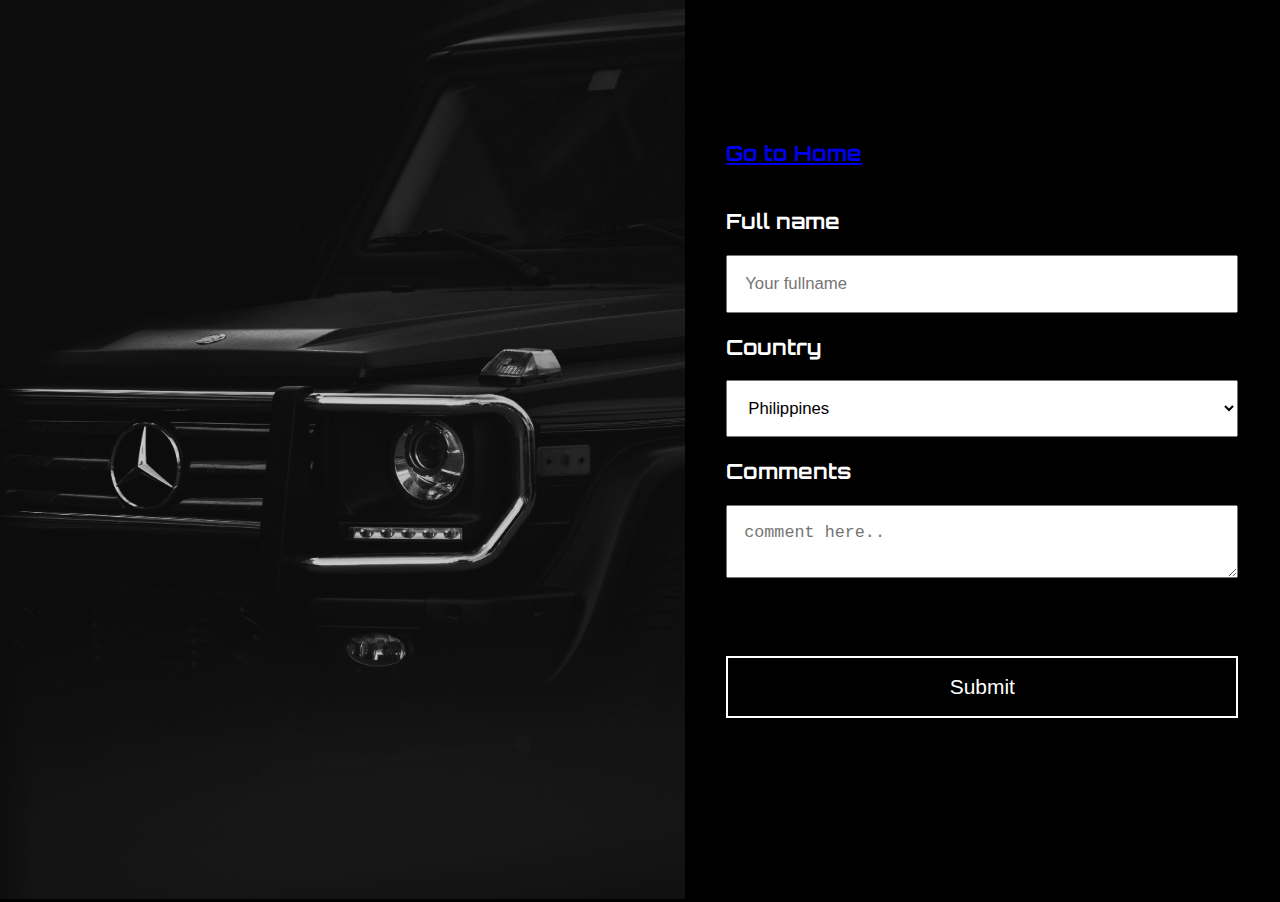
<file: chris-car-web/info.html>
<!DOCTYPE html>
<html lang="en">
  <head>
    <meta charset="UTF-8" />
    <meta name="viewport" content="width=device-width, initial-scale=1.0" />
    <title>Cars</title>
    <link
      rel="stylesheet"
      href="https://cdnjs.cloudflare.com/ajax/libs/font-awesome/6.7.2/css/all.min.css"
    />
    <link
      href="https://fonts.googleapis.com/css2?family=Archivo+Black&family=Lilita+One&family=Orbitron:wght@400..900&family=Roboto:ital,wght@0,100..900;1,100..900&display=swap"
      rel="stylesheet"
    />
    <link rel="stylesheet" href="css/queries.css" />
    <link rel="stylesheet" href="css/info.css" />
  </head>
  <body>
    <header class="header-info">
      <div class="img-container">
        <img src="img/car-infos.jpg" class="img-info" />
      </div>

      <div class="f-container">
        <a href="index.html" class="homepage-info">Go to Home</a>
        <div class="form-container">
          <form>
            <label for="fullname">Full name</label>
            <input
              type="text"
              placeholder="Your fullname"
              name="fullname"
              class="fullname"
              id="fullname"
              required
            />

            <label for="country">Country</label>
            <select name="country" class="country" id="country" required>
              <option value="philippines">Philippines</option>
              <option value="japan">Japan</option>
              <option value="china">China</option>
              <option value="newzealand">New Zealand</option>
            </select>

            <label for="comment">Comments</label>
            <textarea
              name="comment"
              placeholder="comment here.."
              class="comment"
              id="comment"
              required
            ></textarea>

            <br /><br /><br />
            <button class="submit">Submit</button>
          </form>
        </div>
      </div>
    </header>
    <!-- =============================================================================== -->

    <!-- <script src="JS/script.js"></script> -->
  </body>
</html>
</file>
<file: chris-car-web/css/queries.css>
/* responsive */

/* Large laptop ============================= */
@media (max-width: 1440px) {
  /* .top-nav-container {
    margin: 1.4rem auto !important;
  } */
  /* menu */
  .btn-x {
    font-size: 8rem !important;
  }
  .menu-items li {
    margin: 8rem 0 !important;
    font-size: 6rem !important;
  }
}
@media (max-width: 1290px) {
  .top-nav-container {
    width: 100rem !important;
  }
  .bck-quote {
    width: 100rem !important;
    font-size: 5.6rem !important;
  }
}

/* laptop ============================= */
@media (max-width: 1100px) {
  .top-nav-container {
    width: 90rem !important;
  }
  .bck-quote {
    width: 90rem !important;
    font-size: 5.4rem !important;
  }
  /* menu */
  .btn-x {
    font-size: 7.4rem !important;
  }
  .menu-items li {
    font-size: 5.8rem !important;
  }
}
@media (max-width: 1000px) {
  .top-nav-container {
    width: 80rem !important;
  }
  .bck-quote {
    width: 80rem !important;
    font-size: 5.2rem !important;
  }
  /* menu */
  .btn-x {
    font-size: 7.2rem !important;
  }
  .menu-items li {
    font-size: 5.4rem !important;
  }
}
@media (max-width: 900px) {
  .top-nav-container {
    /* font-size: 3rem !important; */
    width: 70rem !important;
  }
  .bck-quote {
    width: 70rem !important;
    font-size: 4.2rem !important;
  }
  /* menu */
  .btn-x {
    font-size: 6.8rem !important;
  }
  .menu-items li {
    font-size: 4.2rem !important;
  }
}
/* tablet ============================= */
@media (max-width: 800px) {
  .top-nav-container {
    /* font-size: 3rem !important; */
    width: 60rem !important;
  }
  .bck-quote {
    width: 60rem !important;
    font-size: 4rem !important;
  }
  /* menu */
  .btn-x {
    font-size: 6.4rem !important;
  }
  .menu-items li {
    font-size: 4rem !important;
  }
}
@media (max-width: 700px) {
  .top-nav-container {
    /* font-size: 3rem !important; */
    width: 56rem !important;
  }
  .bck-quote {
    width: 56rem !important;
    font-size: 3.6rem !important;
  }
  /* menu */
  .btn-x {
    font-size: 6.2rem !important;
  }
  .menu-items li {
    font-size: 3.6rem !important;
  }

  /* features */
  .models-txt {
    font-size: 2.4rem !important;
  }

  /* ===== infos ====================== */
  .header-info {
    display: grid !important;
    grid-template-columns: 1fr;
  }

  .f-container {
    grid-row: 1;
    margin-top: 4rem;
  }
  .img-container {
    grid-row: 2;
  }
}

@media (max-width: 650px) {
  .top-nav-container {
    /* font-size: 3rem !important; */
    width: 50rem !important;
  }
  .bck-quote {
    width: 50rem !important;
    font-size: 3.4rem !important;
  }
  /* menu */
  .btn-x {
    font-size: 5.8rem !important;
  }
  .menu-items li {
    font-size: 3.2rem !important;
  }

  /* features */
  .img-list {
    grid-template-columns: repeat(2, 1fr) !important;
    grid-template-rows: repeat(3, 1fr);
  }
  /* .img-1 {
  } */
  .img-2 {
    align-self: flex-start !important;
    grid-column: 2 !important;
    grid-row: 1 !important;
  }
  .img-3 {
    align-self: flex-end !important;
    grid-column: 2 !important;
    grid-row: 1 !important;
  }
  /* .img-4 {
  }
  .img-5 {
  }
  .img-6 {
  } */
  .img-7 {
    align-self: flex-start !important;
    grid-column: 2 !important;
    grid-row: 3 !important;
  }
  .img-9 {
    align-self: flex-end !important;
    grid-column: 2 !important;
    grid-row: 3 !important;
  }
}
@media (max-width: 600px) {
  .top-nav-container {
    /* font-size: 3rem !important; */
    width: 46rem !important;
  }
  .bck-quote {
    width: 46rem !important;
    font-size: 3.2rem !important;
  }
  /* menu */
  .btn-x {
    font-size: 5.6rem !important;
  }
  .menu-items li {
    font-size: 2.8rem !important;
  }
}
/* Mobile ============================= */
@media (max-width: 500px) {
  .top-nav-container {
    font-size: 2.8rem !important;
    width: 40rem !important;
  }
  .bck-quote {
    width: 46rem !important;
    font-size: 2.8rem !important;
    line-height: 1.4;
  }
  /* menu */
  .btn-x {
    font-size: 4.8rem !important;
  }
  .menu-items li {
    font-size: 2.6rem !important;
  }
}
@media (max-width: 479px) {
  .top-nav-container {
    font-size: 2.8rem !important;
    width: 40rem !important;
    /* width: 100% !important; */
  }
  .bck-quote {
    /* width: 46rem !important; */
    width: 100% !important;
    font-size: 2.8rem !important;
    line-height: 1.4 !important;
  }
  /* menu */
  .btn-x {
    font-size: 4.8rem !important;
  }
  .menu-items li {
    font-size: 2.6rem !important;
    margin: 10rem 0 !important;
  }

  /* features */
  .img-list {
    display: flex !important;
    flex-direction: column !important;
  }
  /* features */
  .models-txt {
    font-size: 2.2rem !important;
  }
}
@media (max-width: 450px) {
  .header {
    /* border: 0.2rem solid #fff; */
    height: 77vh !important;
    position: relative;
  }
  .top-nav-container {
    width: 38rem !important;
    font-size: 2.2rem !important;
  }
  .bck-quote {
    font-size: 2rem !important;
  }
  /* menu */
  .btn-x {
    font-size: 4.6rem !important;
  }
  .menu-items li {
    font-size: 2.4rem !important;
    margin: 10rem 0 !important;
  }
}
@media (max-width: 425px) {
  .top-nav-container {
    width: 36rem !important;
  }
  /* menu */
  .btn-x {
    font-size: 4.4rem !important;
  }
  .menu-items li {
    font-size: 2rem !important;
    margin: 12rem 0 !important;
  }
}
@media (max-width: 400px) {
  .top-nav-container {
    /* font-size: 2.6rem !important; */
    width: 100% !important;
    padding: 2rem !important;
  }
  /* .bck-quote {
    font-size: 2.4rem !important;
  } */
  /* menu */
  .btn-x {
    font-size: 4.2rem !important;
  }
  .menu-items li {
    font-size: 2rem !important;
    margin: 12rem 0 !important;
  }
}
@media (max-width: 375px) {
  .top-nav-container {
    /* font-size: 2.4rem !important; */
    padding: 2rem !important;
  }
  /* .bck-quote {
    font-size: 2rem !important;
  } */
  /* menu */
  .btn-x {
    font-size: 4.2rem !important;
  }
  .menu-items li {
    font-size: 1.8rem !important;
    margin: 12rem 0 !important;
  }
}
</file>
<file: chris-car-web/css/info.css>
* {
  box-sizing: border-box;
  padding: 0;
  margin: 0;
}
html {
  font-size: 65.5%;
}
body {
  font-family: "Orbitron", sans-serif;
  font-optical-sizing: auto;
  font-weight: bold;
  font-style: normal;
  color: #fff;
  background-color: #000;
}
.header-info {
  display: flex;
  justify-content: center;
  align-items: center;
  height: 100vh;
}
.img-container {
  width: 100%;
}
.img-info {
  width: 100%;
  height: 100vh;
  opacity: 0.8;
}

/* ================================= forms */
.homepage-info {
  font-size: 2rem;
  padding: 4rem;
}
.form-container {
  width: 100%;
  padding: 4rem;
  font-size: 2rem;
  display: flex;
  justify-content: center;
}
.fullname {
  width: 100%;
  padding: 1.6rem;
  font-size: 1.6rem;
  margin: 2rem 0;
}
.country {
  width: 100%;
  padding: 1.6rem;
  font-size: 1.6rem;
  margin: 2rem 0;
  cursor: pointer;
}
.comment {
  width: 100%;
  padding: 1.6rem;
  font-size: 1.6rem;
  margin: 2rem 0;
}

.submit {
  background-color: #000;
  border: 2px solid #fff;
  color: #fff;
  width: 100%;
  padding: 1.6rem;
  font-size: 2rem;
  cursor: pointer;
}
.submit:hover {
  background-color: #5c5b5b;
}
</file>
